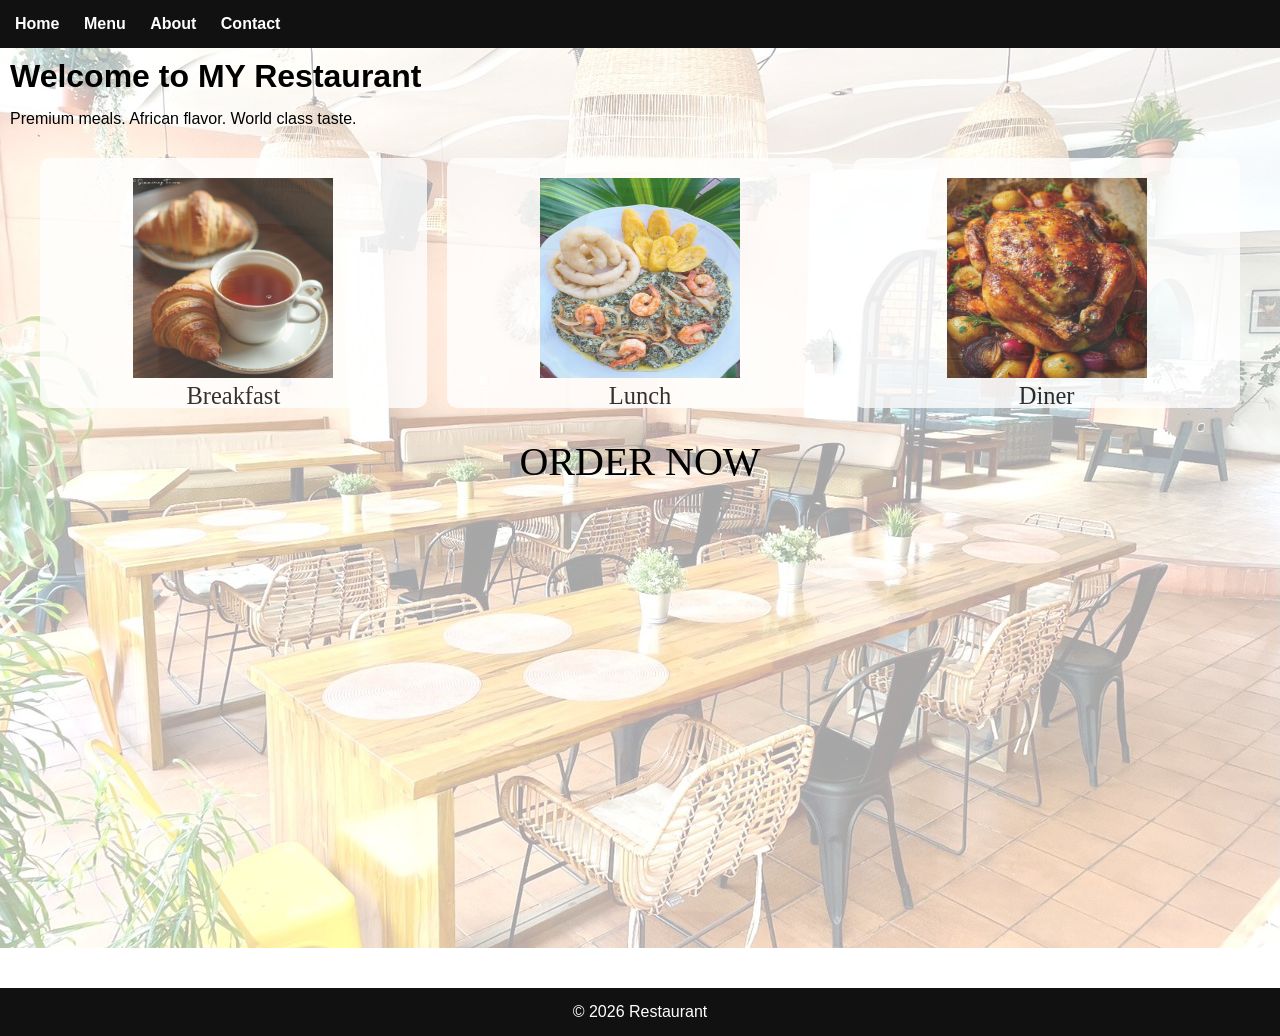
<file: index.html>
<!DOCTYPE html>
<html>
    <head>
      <title> Restaurant</title>
      <link rel="stylesheet" href="home.css">
    </head>
    <body>
        <header>
            <nav>
                <a href="index.html">Home</a>
                <a href="menu.html">Menu</a>
                <a href="about.html">About</a>
                <a href="contact.html">Contact</a>
            </nav>
        </header>

        <div class="body">
            <h1>Welcome to MY Restaurant</h1>
            <p>Premium meals. African flavor. World class taste.</p>
            <div class="container">
                <div class="box-1">
                    <a href="Breakfast.html">
                        <img src="croissant.jpeg" width="200" height="200">
                        <p style="font-family: french script mt; font-size: 1.53em;">Breakfast</p>
                    </a>
                </div>
                <div class="box-1">
                    <a href="menu.html #lunch">
                        <img src="plantain and ndole.jpeg" width="200" height="200">
                        <p style="font-family: french script mt; font-size: 1.53em;">Lunch</p>
                    </a>
                </div>
                <div class="box-1">
                    <a href="menu.html #supper">
                        <img src="roast chicken.jpeg" width="200" height="200">
                        <p style="font-family: french script mt; font-size: 1.53em;">Diner</p>
                    </a>
                </div>
            </div>
            <p style="font-family: times new roman, Arial, sans-serif; font-size: 2.5em; text-align: center;">ORDER NOW</p>
        </div>
        <footer>
            <p>© 2026  Restaurant</p>
        </footer>
    </body>
</html>
</file>
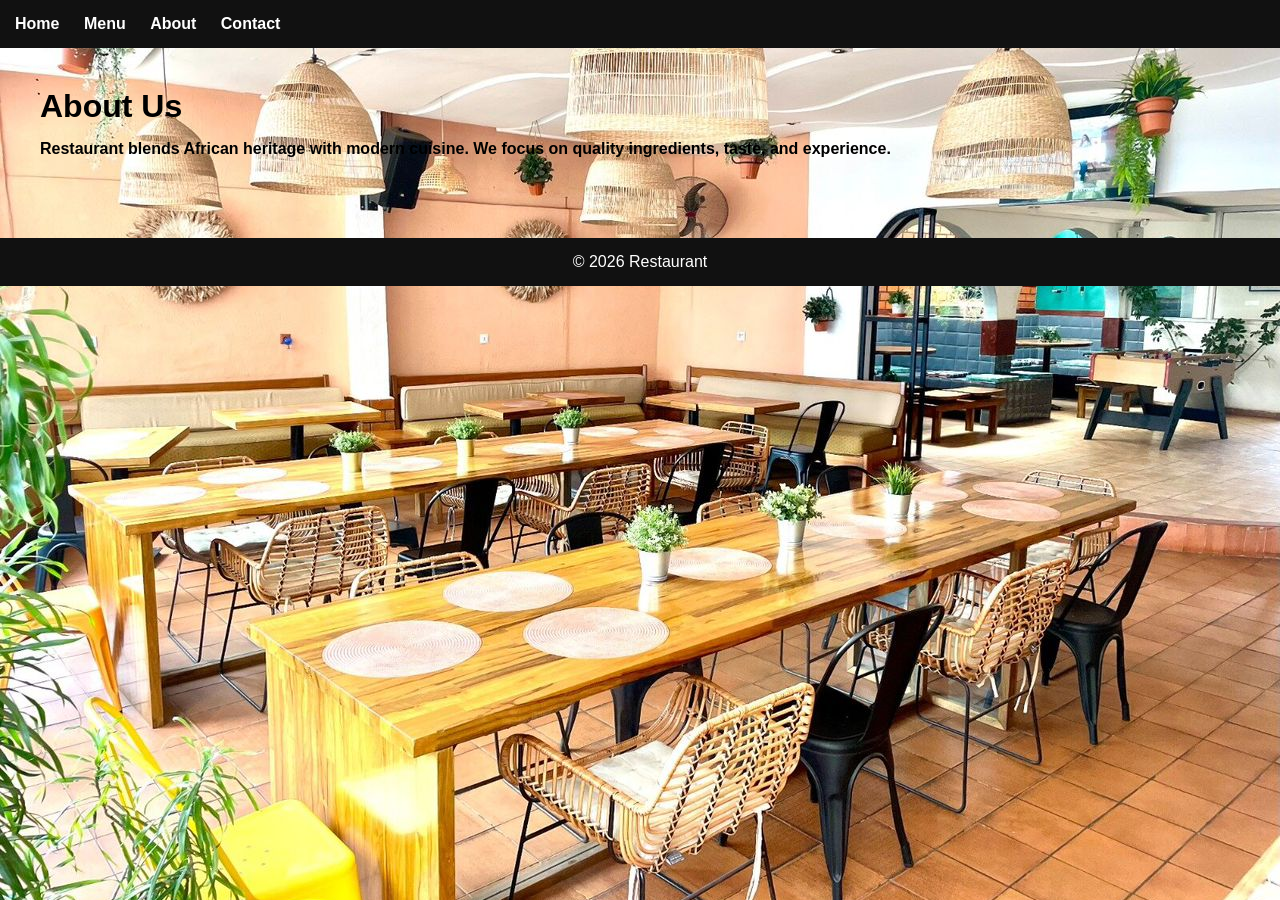
<file: about.html>
<!DOCTYPE html>
<html>
<head>
  <title>About Us</title>
  <link rel="stylesheet" href="style.css">
  <meta name="viewport" content="width=device-width, initial-scale=1.0">

</head>
<body>

<header>
  <nav>
    <a href="index.html">Home</a>
    <a href="menu.html">Menu</a>
    <a href="about.html">About</a>
    <a href="contact.html">Contact</a>
  </nav>
</header>

<div class="container">
  <h1>About Us</h1>
  <p>
     Restaurant blends African heritage with modern cuisine.
    We focus on quality ingredients, taste, and experience.
  </p>
</div>

<footer>
  <p>© 2026  Restaurant</p>
</footer>

</body>
</html>
</file>
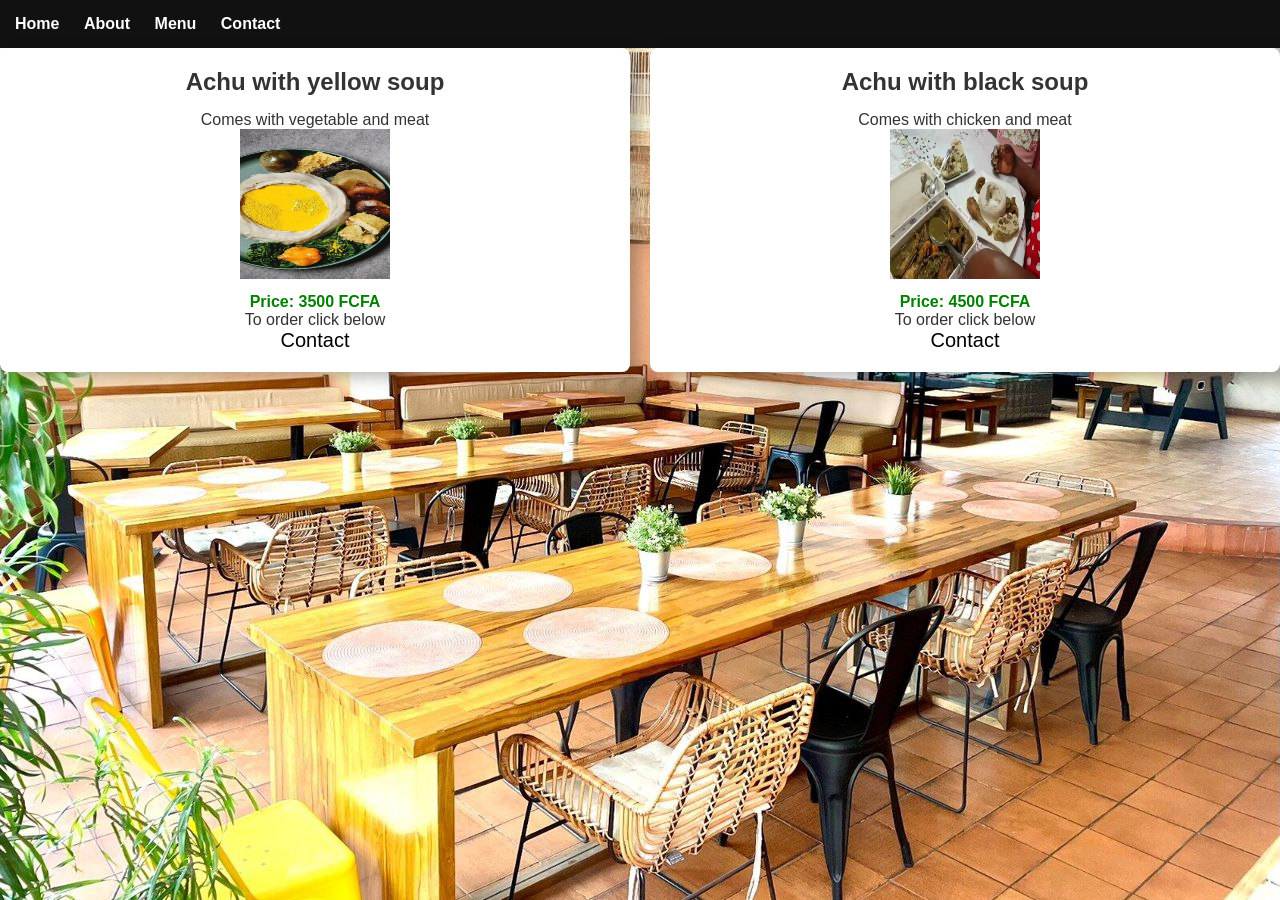
<file: achu.html>
<!DOCTYPE html>
<html>
<head>
  <title>Menu</title>
  <link rel="stylesheet" href="style.css">
  <meta name="viewport" content="width=device-width, initial-scale=1.0">

</head>
<header>
  <nav>
    <a href="index.html">Home</a>
    <a href="about.html">About</a>
    <a href="menu.html">Menu</a>
    <a href="contact.html">Contact</a>
  </nav>
</header>
<body>
    <div class="menu-grid">
        <div class="menu-item">
            <h2> Achu with yellow soup</h2>
            <p>Comes with vegetable and meat</p>
            <img src="achu.jpeg" width="150" height="150">
            <p class="price">Price: 3500 FCFA</p>
            <p>To order click below</p>
            <p class="contact"><a href="contact.html">Contact</a></p>
        </div>
        <div class="menu-item">
            <h2> Achu with black soup</h2>
            <p>Comes with chicken and meat</p>
            <img src="blacck soup.webp" width="150" height="150">
            <p class="price">Price: 4500 FCFA</p>
            <p>To order click below</p>
            <p class="contact"><a href="contact.html">Contact</a></p>
        </div>
    </div>
</body>
</html>
</file>
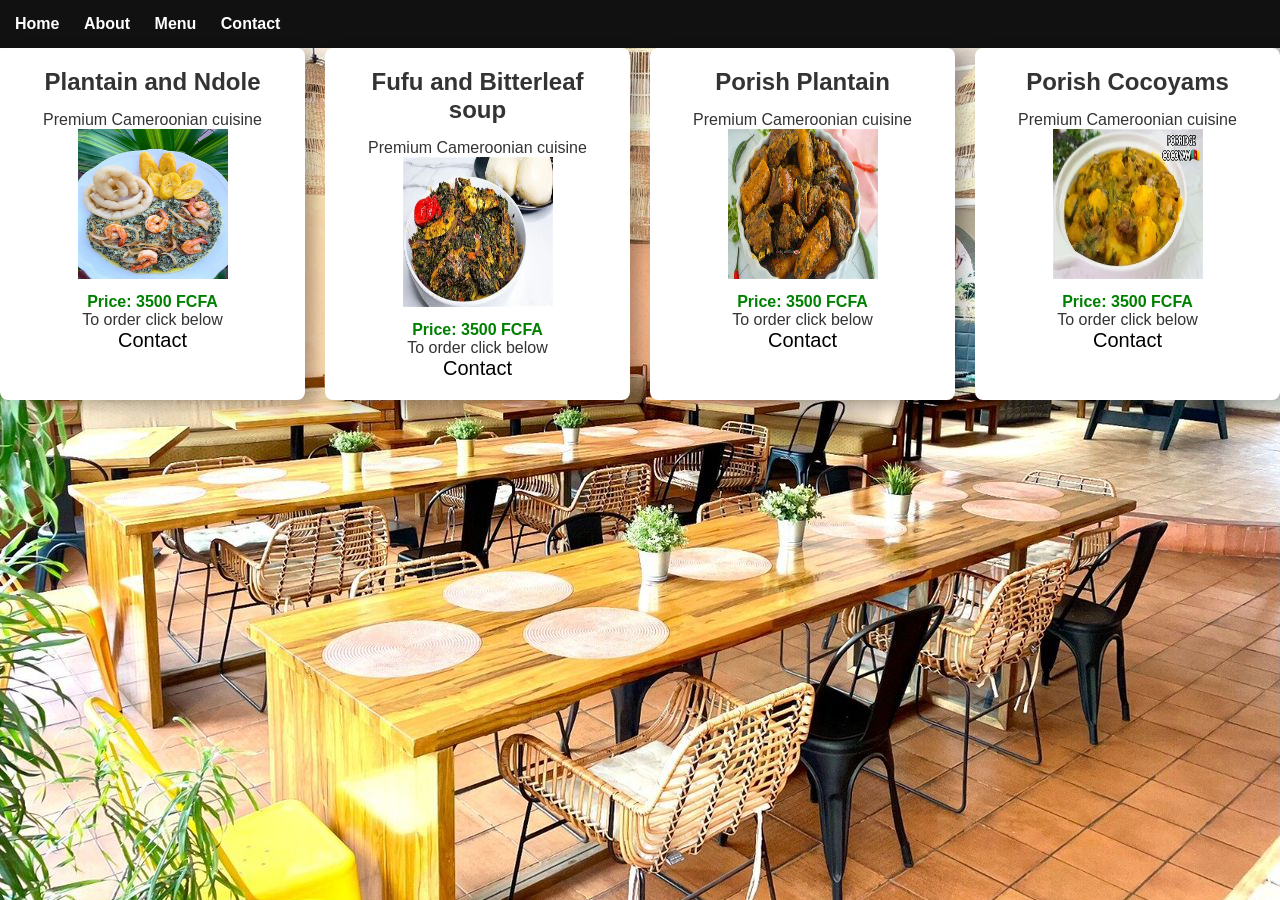
<file: Bitterleaf Delicacies.html>
<!DOCTYPE html>
<html>
<head>
  <title>Menu</title>
  <link rel="stylesheet" href="style.css">
  <meta name="viewport" content="width=device-width, initial-scale=1.0">
</head>
<header>
  <nav>
    <a href="index.html">Home</a>
    <a href="about.html">About</a>
    <a href="menu.html">Menu</a>
    <a href="contact.html">Contact</a>
  </nav>
</header>
<body>
    <div class="menu-grid">
        <div class="menu-item">
            <h2> Plantain and Ndole</h2>
            <p>Premium Cameroonian cuisine</p>
            <img src="plantain and ndole.jpeg" width="150" height="150">
            <p class="price">Price: 3500 FCFA</p>
            <p>To order click below</p>
            <p class="contact"><a href="contact.html">Contact</a></p>
        </div>
        <div class="menu-item">
            <h2> Fufu and Bitterleaf soup</h2>
            <p>Premium Cameroonian cuisine</p>
            <img src="bitterleaf.webp" width="150" height="150">
            <p class="price">Price: 3500 FCFA</p>
            <p>To order click below</p>
            <p class="contact"><a href="contact.html">Contact</a></p>
        </div>
        <div class="menu-item">
            <h2> Porish Plantain</h2>
            <p>Premium Cameroonian cuisine</p>
            <img src="porish plantain.jpg" width="150" height="150">
            <p class="price">Price: 3500 FCFA</p>
            <p>To order click below</p>
            <p class="contact"><a href="contact.html">Contact</a></p>
        </div>
        <div class="menu-item">
            <h2> Porish Cocoyams</h2>
            <p>Premium Cameroonian cuisine</p>
            <img src="porish coco.webp" width="150" height="150">
            <p class="price">Price: 3500 FCFA</p>
            <p>To order click below</p>
            <p class="contact"><a href="contact.html">Contact</a></p>
        </div>
    </div>
</body>
</html>
</file>
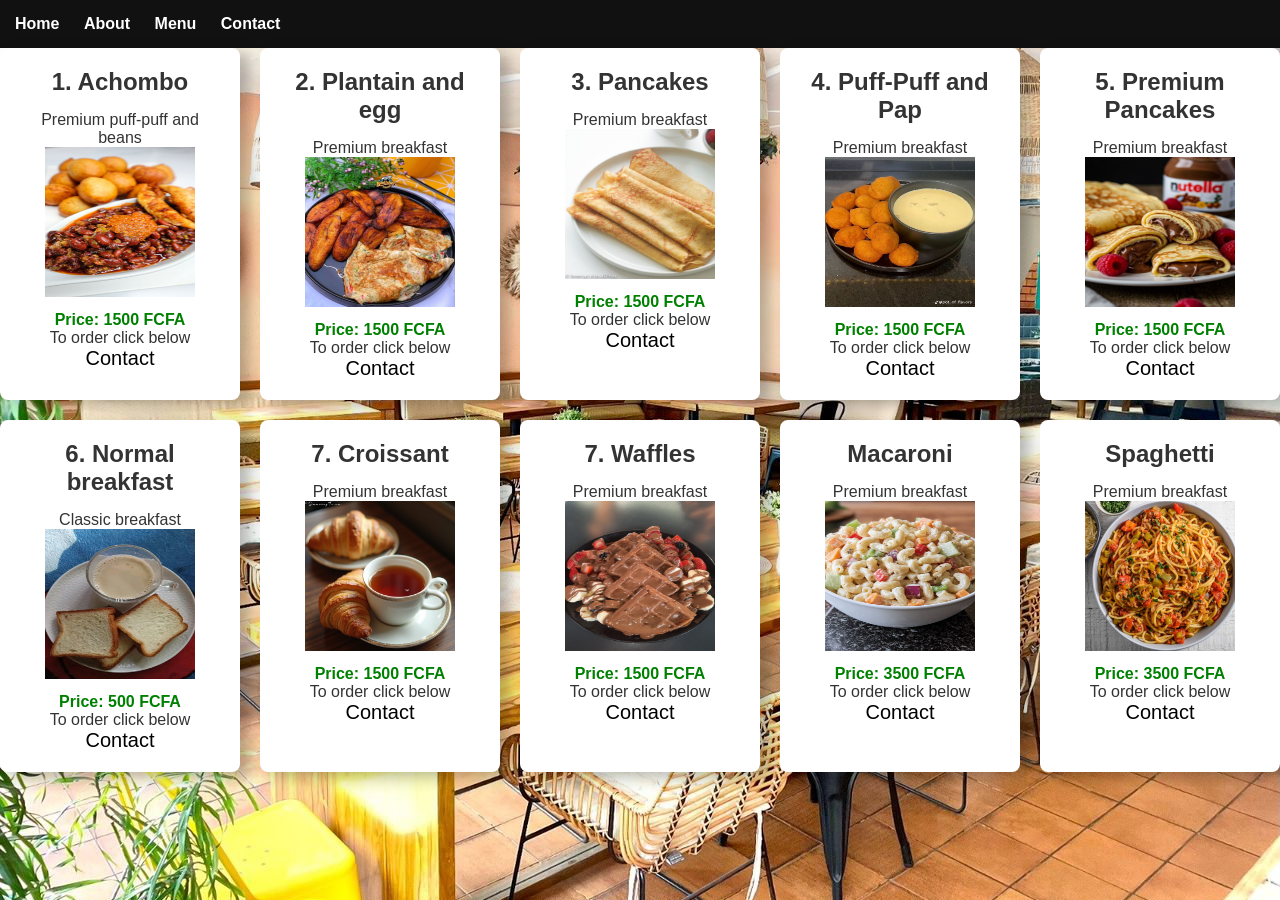
<file: Breakfast.html>
<!DOCTYPE html>
<html>
<head>
  <title>Menu</title>
  <link rel="stylesheet" href="style.css">
  <meta name="viewport" content="width=device-width, initial-scale=1.0">

</head>
<header>
  <nav>
    <a href="index.html">Home</a>
    <a href="about.html">About</a>
    <a href="menu.html">Menu</a>
    <a href="contact.html">Contact</a>
  </nav>
</header>
<body>
<div class="menu-grid">
    <div class="menu-item">
        <h2>1. Achombo</h2>
        <p>Premium puff-puff and beans</p>
        <img src="achombo.jpeg" width="150" height="150">
        <p class="price">Price: 1500 FCFA</p>
        <p>To order click below</p>
        <p class="contact"><a href="contact.html">Contact</a></p>
    </div>
    <div class="menu-item">
        <h2>2. Plantain and egg</h2>
        <p>Premium breakfast</p>
        <img src="plantain.jpeg" width="150" height="150">
        <p class="price">Price: 1500 FCFA</p>
        <p>To order click below</p>
        <p class="contact"><a href="contact.html">Contact</a></p>
    </div>
    <div class="menu-item">
        <h2>3. Pancakes</h2>
        <p>Premium breakfast</p>
        <img src="pancka.jpeg" width="150" height="150">
        <p class="price">Price: 1500 FCFA</p>
        <p>To order click below</p>
        <p class="contact"><a href="contact.html">Contact</a></p>
    </div>
    <div class="menu-item">
        <h2>4. Puff-Puff and Pap</h2>
        <p>Premium breakfast</p>
        <img src="puff x pap.jpeg" width="150" height="150">
        <p class="price">Price: 1500 FCFA</p>
        <p>To order click below</p>
        <p class="contact"><a href="contact.html">Contact</a></p>
    </div>
    <div class="menu-item">
        <h2>5. Premium Pancakes</h2>
        <p>Premium breakfast</p>
        <img src="premuim pancakes.jpeg" width="150" height="150">
        <p class="price">Price: 1500 FCFA</p>
        <p>To order click below</p>
        <p class="contact"><a href="contact.html">Contact</a></p>
    </div>
    <div class="menu-item">
        <h2>6. Normal breakfast</h2>
        <p>Classic breakfast</p>
        <img src="bread.jpeg" width="150" height="150">
        <p class="price">Price: 500 FCFA</p>
        <p>To order click below</p>
        <p class="contact"><a href="contact.html">Contact</a></p>
    </div>
    <div class="menu-item">
        <h2>7. Croissant</h2>
        <p>Premium breakfast</p>
        <img src="croissant.jpeg" width="150" height="150">
        <p class="price">Price: 1500 FCFA</p>
        <p>To order click below</p>
        <p class="contact"><a href="contact.html">Contact</a></p>
    </div>
    <div class="menu-item">
        <h2>7. Waffles</h2>
        <p>Premium breakfast</p>
        <img src="waffles.jpeg" width="150" height="150">
        <p class="price">Price: 1500 FCFA</p>
        <p>To order click below</p>
        <p class="contact"><a href="contact.html">Contact</a></p>
    </div>
    <div class="menu-item">
        <h2>Macaroni</h2>
        <p>Premium breakfast</p>
        <img src="maccoroni.jpeg" width="150" height="150">
        <p class="price">Price: 3500 FCFA</p>
        <p>To order click below</p>
        <p class="contact"><a href="contact.html">Contact</a></p>
    </div>
    <div class="menu-item">
        <h2>Spaghetti</h2>
        <p>Premium breakfast</p>
        <img src="premium spaghetti.jpeg" width="150" height="150">
        <p class="price">Price: 3500 FCFA</p>
        <p>To order click below</p>
        <p class="contact"><a href="contact.html">Contact</a></p>
    </div>
    </div>
</body>
</html>
</file>
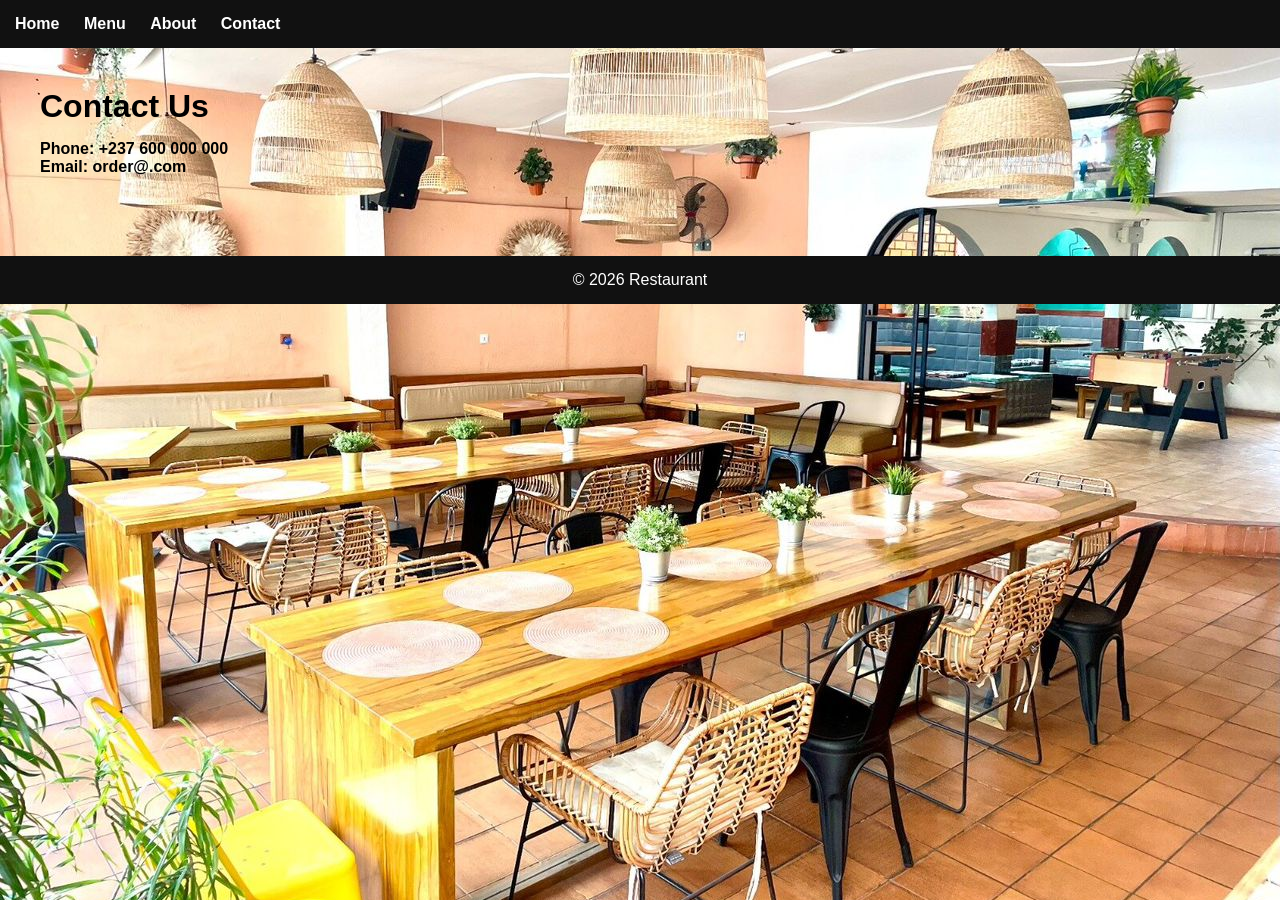
<file: contact.html>
<!DOCTYPE html>
<html>
<head>
  <title>Contact</title>
  <link rel="stylesheet" href="style.css">
  <meta name="viewport" content="width=device-width, initial-scale=1.0">

</head>
<body>

<header>
  <nav>
    <a href="index.html">Home</a>
    <a href="menu.html">Menu</a>
    <a href="about.html">About</a>
    <a href="contact.html">Contact</a>
  </nav>
</header>

<div class="container">
  <h1>Contact Us</h1>
  <p>Phone: +237 600 000 000</p>
  <p>Email: order@.com</p>
</div>

<footer>
  <p>© 2026  Restaurant</p>
</footer>

</body>
</html>
</file>
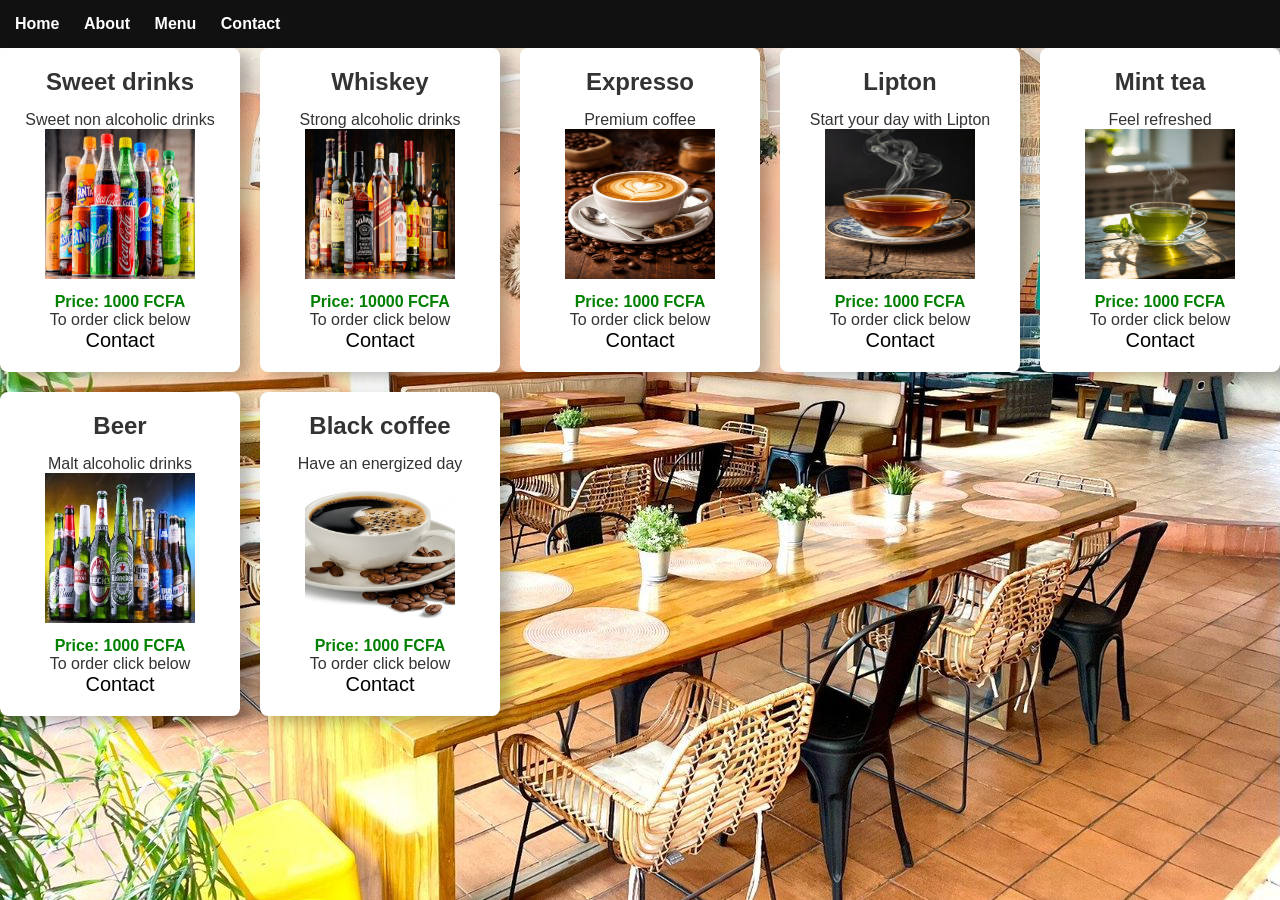
<file: drinks.html>
<!DOCTYPE html>
<html>
<head>
  <title>Menu</title>
  <link rel="stylesheet" href="style.css">
  <meta name="viewport" content="width=device-width, initial-scale=1.0">

</head>
<header>
  <nav>
    <a href="index.html">Home</a>
    <a href="about.html">About</a>
    <a href="menu.html">Menu</a>
    <a href="contact.html">Contact</a>
  </nav>
</header>
<body>
    <div class="menu-grid">
        <div class="menu-item">
            <h2> Sweet drinks</h2>
            <p>Sweet non alcoholic drinks</p>
            <img src="sweet.jpeg" width="150" height="150">
            <p class="price">Price: 1000 FCFA</p>
            <p>To order click below</p>
            <p class="contact"><a href="contact.html">Contact</a></p>
        </div>
        <div class="menu-item">
            <h2> Whiskey</h2>
            <p>Strong alcoholic drinks</p>
            <img src="whiskey.jpeg" width="150" height="150">
            <p class="price">Price: 10000 FCFA</p>
            <p>To order click below</p>
            <p class="contact"><a href="contact.html">Contact</a></p>
        </div>
        <div class="menu-item">
            <h2> Expresso</h2>
            <p>Premium coffee</p>
            <img src="rxpresso.jpeg" width="150" height="150">
            <p class="price">Price: 1000 FCFA</p>
            <p>To order click below</p>
            <p class="contact"><a href="contact.html">Contact</a></p>
        </div>
        <div class="menu-item">
            <h2> Lipton</h2>
            <p>Start your day with Lipton</p>
            <img src="lipton.jpeg" width="150" height="150">
            <p class="price">Price: 1000 FCFA</p>
            <p>To order click below</p>
            <p class="contact"><a href="contact.html">Contact</a></p>
        </div>
        <div class="menu-item">
            <h2> Mint tea</h2>
            <p>Feel refreshed</p>
            <img src="mint tea.jpeg" width="150" height="150">
            <p class="price">Price: 1000 FCFA</p>
            <p>To order click below</p>
            <p class="contact"><a href="contact.html">Contact</a></p>
        </div>
        <div class="menu-item">
            <h2> Beer</h2>
            <p>Malt alcoholic drinks</p>
            <img src="drinks.jpeg" width="150" height="150">
            <p class="price">Price: 1000 FCFA</p>
            <p>To order click below</p>
            <p class="contact"><a href="contact.html">Contact</a></p>
        </div>
        <div class="menu-item">
            <h2> Black coffee</h2>
            <p>Have an energized day</p>
            <img src="black coffe.jpeg" width="150" height="150">
            <p class="price">Price: 1000 FCFA</p>
            <p>To order click below</p>
            <p class="contact"><a href="contact.html">Contact</a></p>
        </div>
    </div>
</body>
</html>
</file>
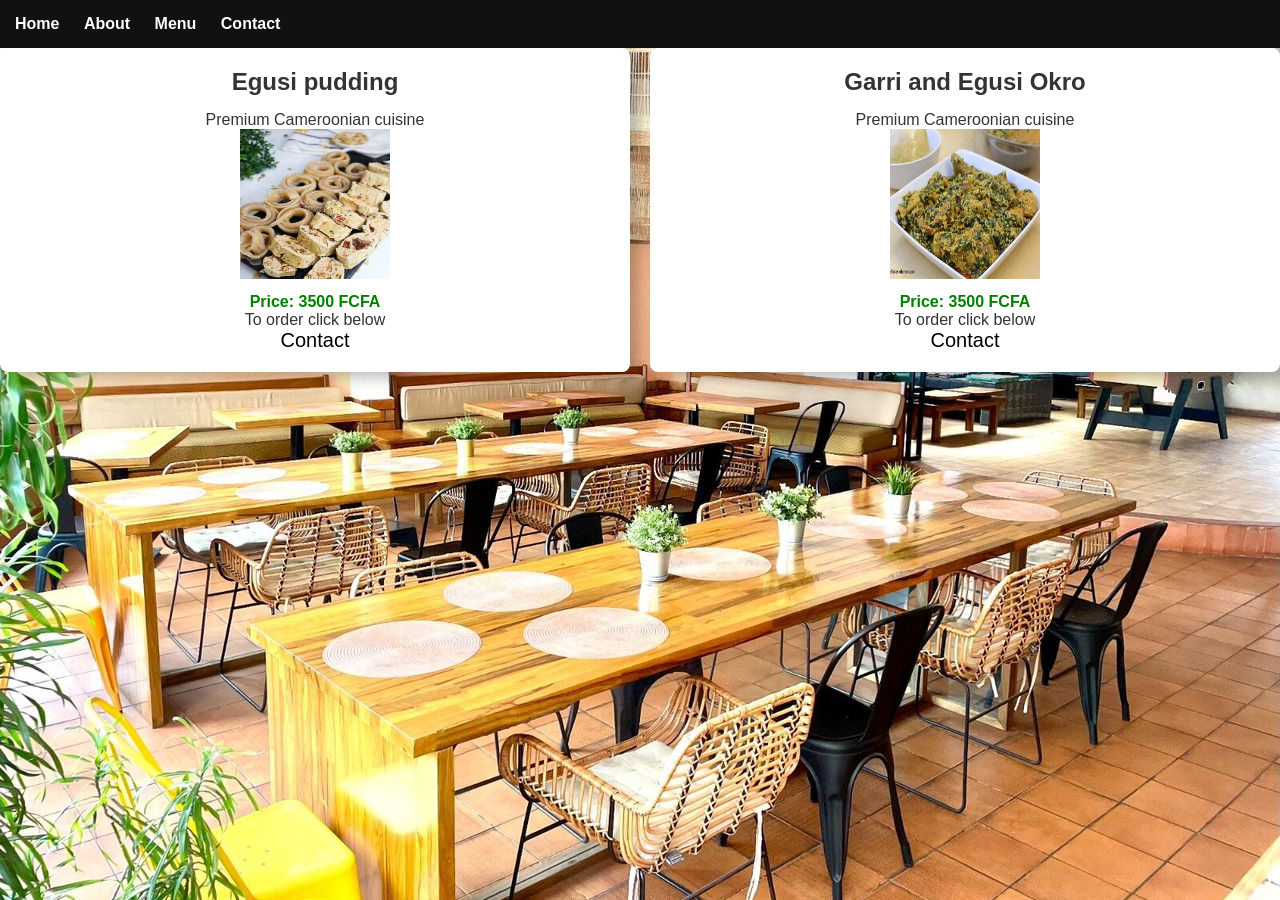
<file: egusipudding.html>
<!DOCTYPE html>
<html>
<head>
  <title>Menu</title>
  <link rel="stylesheet" href="style.css">
  <meta name="viewport" content="width=device-width, initial-scale=1.0">
</head>
<header>
  <nav>
    <a href="index.html">Home</a>
    <a href="about.html">About</a>
    <a href="menu.html">Menu</a>
    <a href="contact.html">Contact</a>
  </nav>
</header>
<body>
    <div class="menu-grid">
        <div class="menu-item">
            <h2> Egusi pudding</h2>
            <p>Premium Cameroonian cuisine</p>
            <img src="egusi and bobolo.jpeg" width="150" height="150">
            <p class="price">Price: 3500 FCFA</p>
            <p>To order click below</p>
            <p class="contact"><a href="contact.html">Contact</a></p>
        </div>
        <div class="menu-item">
            <h2> Garri and Egusi Okro</h2>
            <p>Premium Cameroonian cuisine</p>
            <img src="egusi garri.webp" width="150" height="150">
            <p class="price">Price: 3500 FCFA</p>
            <p>To order click below</p>
            <p class="contact"><a href="contact.html">Contact</a></p>
        </div>
    </div>
</body>
</html>
</file>
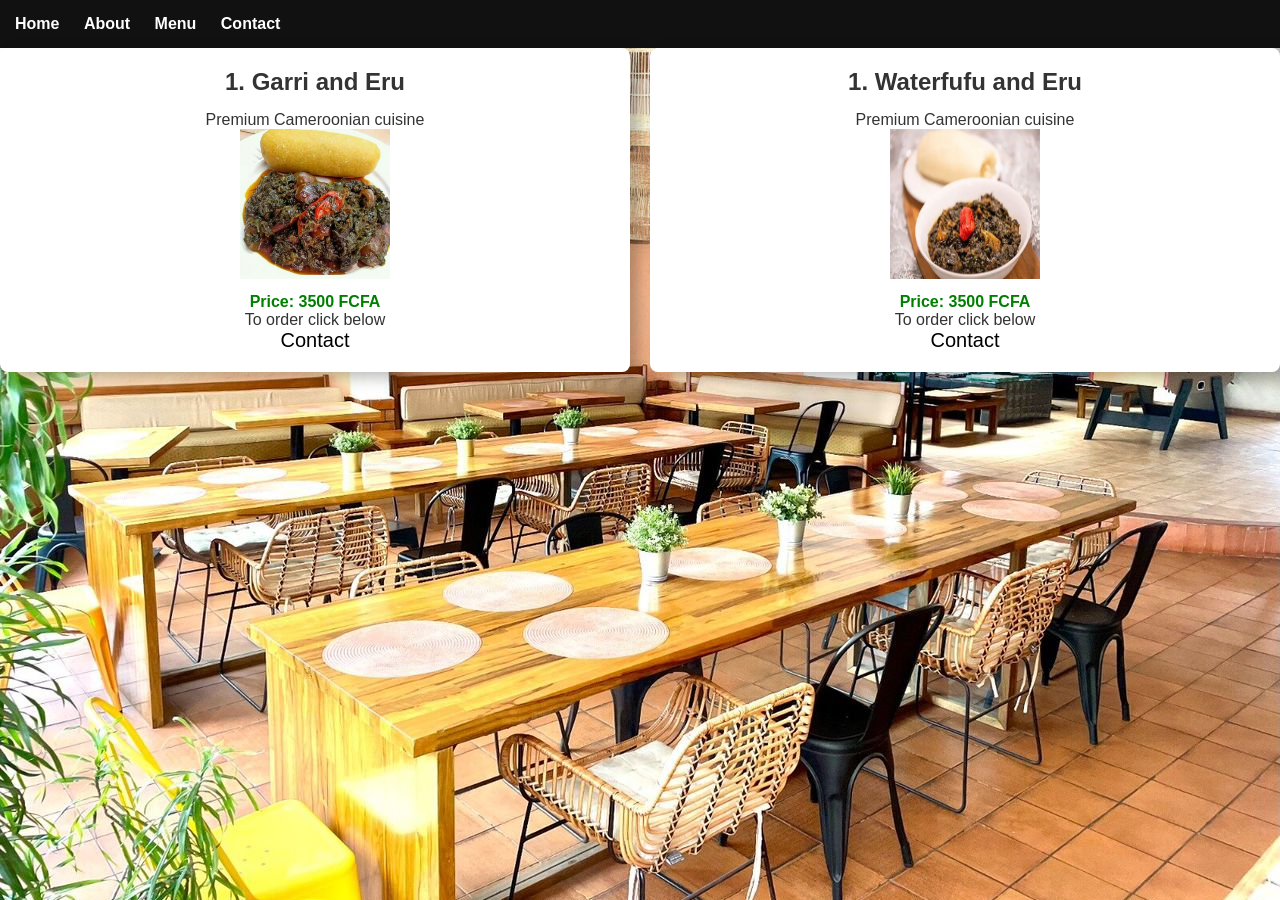
<file: eru.html>
<!DOCTYPE html>
<html>
<head>
  <title>Menu</title>
  <link rel="stylesheet" href="style.css">
  <meta name="viewport" content="width=device-width, initial-scale=1.0">
</head>
<header>
  <nav>
    <a href="index.html">Home</a>
    <a href="about.html">About</a>
    <a href="menu.html">Menu</a>
    <a href="contact.html">Contact</a>
  </nav>
</header>
<body>
    <div class="menu-grid">
        <div class="menu-item">
            <h2>1. Garri and Eru</h2>
            <p>Premium Cameroonian cuisine</p>
            <img src="garri and eru.jpeg" width="150" height="150">
            <p class="price">Price: 3500 FCFA</p>
            <p>To order click below</p>
            <p class="contact"><a href="contact.html">Contact</a></p>
        </div>
        <div class="menu-item">
            <h2>1. Waterfufu and Eru</h2>
            <p>Premium Cameroonian cuisine</p>
            <img src="waterfufu.webp" width="150" height="150">
            <p class="price">Price: 3500 FCFA</p>
            <p>To order click below</p>
            <p class="contact"><a href="contact.html">Contact</a></p>
        </div>
    </div>
</body>
</html>
</file>
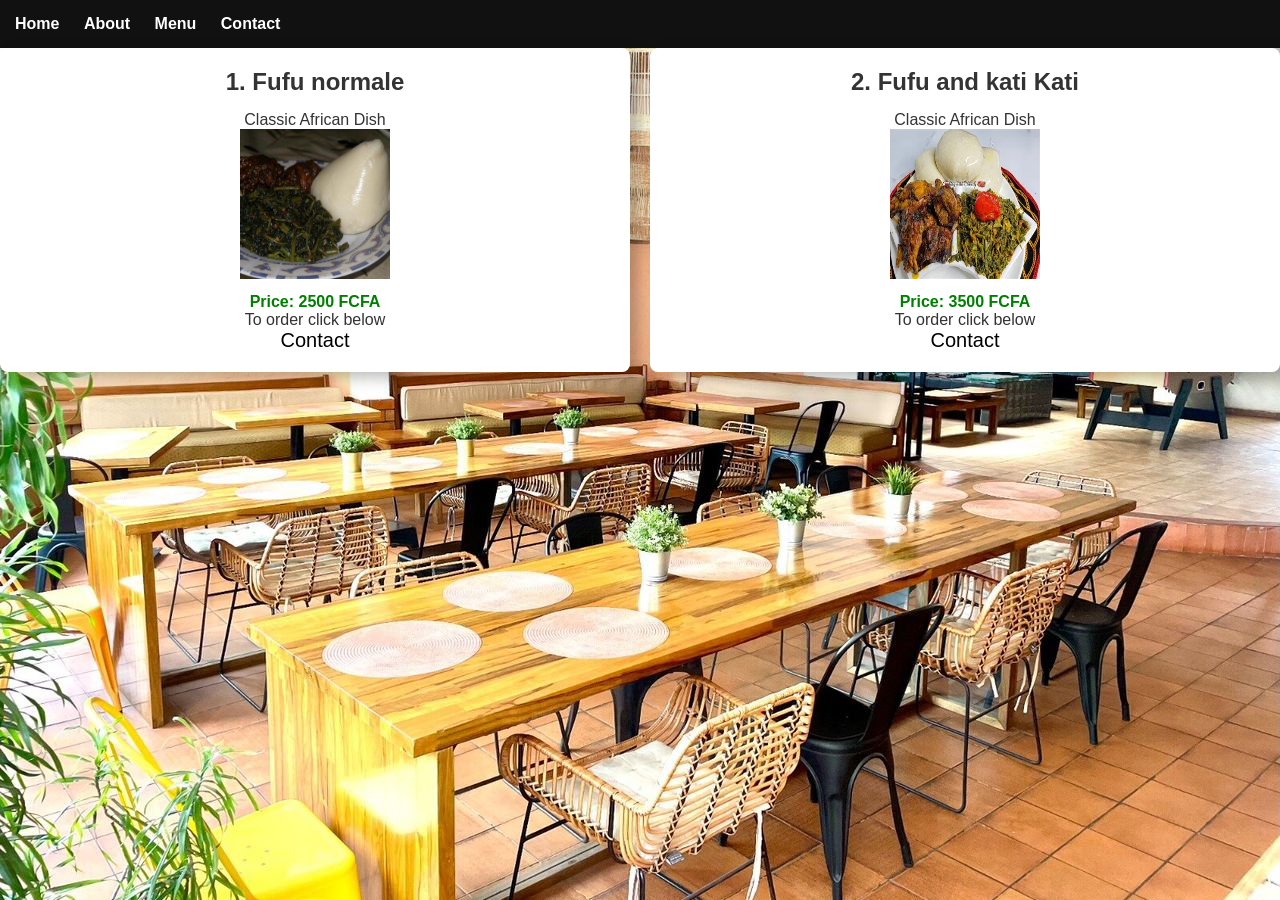
<file: fufu.html>
<!DOCTYPE html>
<html>
<head>
  <title>Menu</title>
  <link rel="stylesheet" href="style.css">
  <meta name="viewport" content="width=device-width, initial-scale=1.0">

</head>
<header>
  <nav>
    <a href="index.html">Home</a>
    <a href="about.html">About</a>
    <a href="menu.html">Menu</a>
    <a href="contact.html">Contact</a>
  </nav>
</header>
<body>
    <div class="menu-grid">
        <div class="menu-item">
            <h2>1. Fufu normale</h2>
            <p>Classic African Dish</p>
            <img src="cheap fufu.jpeg" width="150" height="150">
            <p class="price">Price: 2500 FCFA</p>
            <p>To order click below</p>
            <p class="contact"><a href="contact.html">Contact</a></p>
        </div> 
        <div class="menu-item">
            <h2>2. Fufu and kati Kati</h2>
            <p>Classic African Dish</p>
            <img src="fufu.webp" width="150" height="150">
            <p class="price">Price: 3500 FCFA</p>
            <p>To order click below</p>
            <p class="contact"><a href="contact.html">Contact</a></p>
        </div>  

        
    </div>
</body>
</html>
</file>
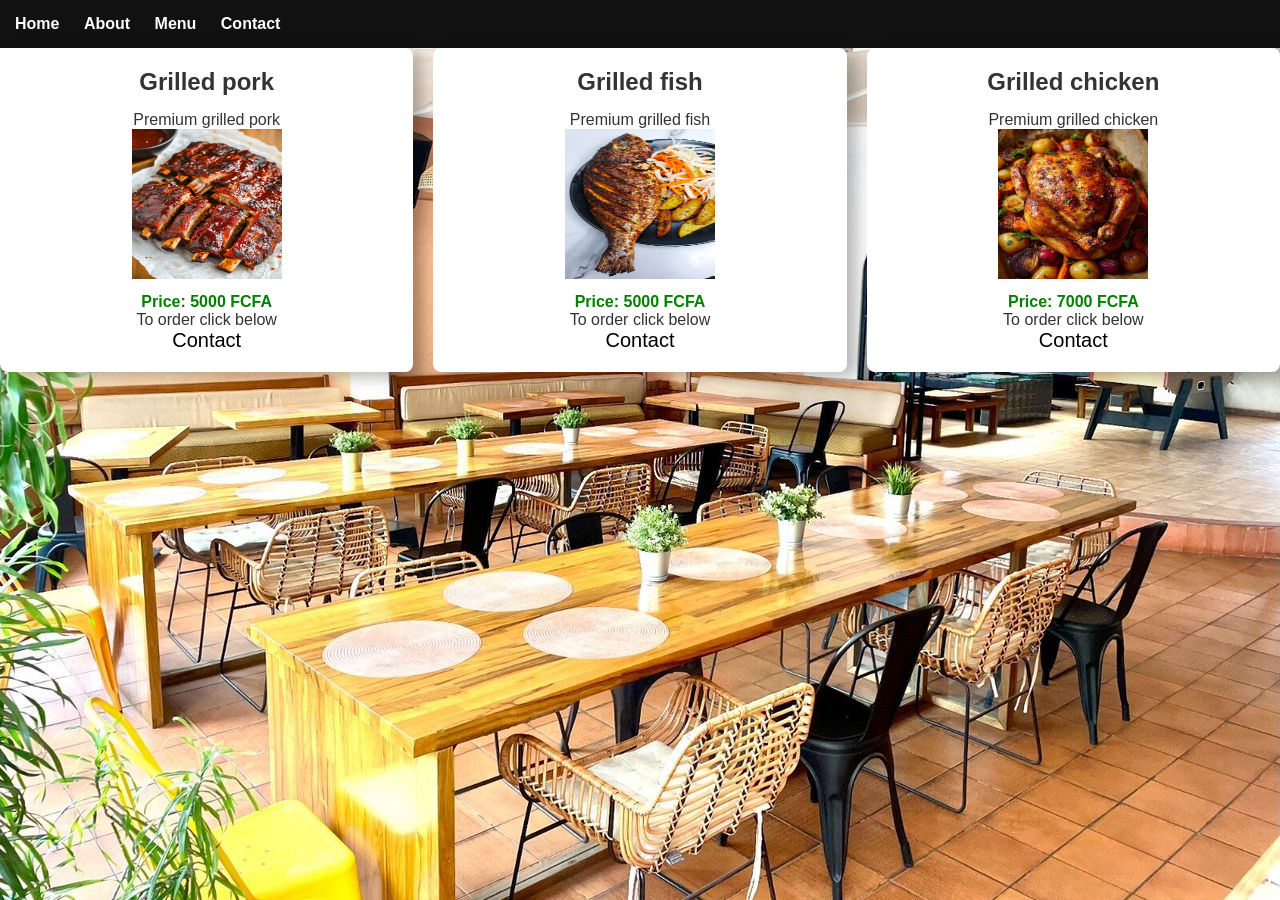
<file: grilled.html>
<!DOCTYPE html>
<html>
<head>
  <title>Menu</title>
  <link rel="stylesheet" href="style.css">
  <meta name="viewport" content="width=device-width, initial-scale=1.0">
</head>
<header>
  <nav>
    <a href="index.html">Home</a>
    <a href="about.html">About</a>
    <a href="menu.html">Menu</a>
    <a href="contact.html">Contact</a>
  </nav>
</header>
<body>
    <div class="menu-grid">
        <div class="menu-item">
            <h2> Grilled pork</h2>
            <p>Premium grilled pork</p>
            <img src="grilled pork.jpeg" width="150" height="150">
            <p class="price">Price: 5000 FCFA</p>
            <p>To order click below</p>
            <p class="contact"><a href="contact.html">Contact</a></p>
        </div>
        <div class="menu-item">
            <h2> Grilled fish</h2>
            <p>Premium grilled fish</p>
            <img src="rilled fish.jpeg" width="150" height="150">
            <p class="price">Price: 5000 FCFA</p>
            <p>To order click below</p>
            <p class="contact"><a href="contact.html">Contact</a></p>
        </div>
        <div class="menu-item">
            <h2> Grilled chicken</h2>
            <p>Premium grilled chicken</p>
            <img src="roast chicken.jpeg" width="150" height="150">
            <p class="price">Price: 7000 FCFA</p>
            <p>To order click below</p>
            <p class="contact"><a href="contact.html">Contact</a></p>
        </div>
    </div>
</body>
</html>
</file>
<file: home.css>
* {
	margin: 0;
	padding: 0;
	box-sizing: border-box;
	font-family: Arial, sans-serif;
}

.body {
	min-height: 100vh;
	position: relative;
	padding: 10px;
}

.body::before {
	content: '';
	background-image: url("restau.jpeg");
	background-repeat: no-repeat;
	background-size: cover;
	background-position: center;
	position: absolute;
	top: 0;
	left: 0;
	right: 0;
	bottom: 0;
	opacity: 0.35;
}

header {
  background: #111;
  padding: 15px;
}

nav a {
  color: white;
  margin-right: 20px;
  text-decoration: none;
  font-weight: bold;
}

nav a:hover {
  color: orange;
}

h1, h2 {
	position: relative;
	margin-bottom: 15px;
}

div, p {
	position: relative;
}

.container {
	display: grid;
	grid-template-rows: 250px;
	grid-template-columns: repeat(3, 2fr);
	gap: 20px;
	justify-content: center;
	align-content: center;
	text-align: center;
	margin: 30px;

.box-1 {
	background: #ffffff;	
	padding: 20px;
	opacity: 0.79;
	transition: .5s;
	border-radius: 10px;
}

.box-1 a {
	text-decoration: none;
	color: black;
}
}

.box-1:hover {
	opacity: 1;
	transition: .5s;
    background: linear-gradient(360deg, orange, transparent);
}

footer {
  background: #111;
  color: white;
  text-align: center;
  padding: 15px;
  margin-top: 40px;
}
</file>
<file: style.css>
* {
  margin: 0;
  padding: 0;
  box-sizing: border-box;
  font-family: Arial, sans-serif;
}

body {
  background: #f8f8f8;
  color: #333;
  background-image: url('restau.jpeg');
  background-size: cover;
  background-repeat: no-repeat;
  background-attachment: fixed;
}

header {
  background: #111;
  padding: 15px;
}

nav a {
  color: white;
  margin-right: 20px;
  text-decoration: none;
  font-weight: bold;
}

nav a:hover {
  color: orange;
}

.container {
  padding: 40px;
  color: black;
  font-weight: 900;
  font-family: Cambria, Cochin, Georgia, Times, 'Times New Roman', serif; 
}

h1, h2 {
  margin-bottom: 15px;
}

.menu-grid {
  display: grid;
  grid-template-columns: repeat(auto-fit, minmax(200px, 1fr));
  gap: 20px;
}

.menu-item {
  background: white;
  padding: 20px;
  border-radius: 8px;
  text-align: center;
  box-shadow: 10px 5px 15px #00000047;
}

.menu-item a {
  text-decoration: none;
  color: black;
}

.menu-item:hover {
  background: #ffe8c8;
  cursor: pointer;
}

footer {
  background: #111;
  color: white;
  text-align: center;
  padding: 15px;
  margin-top: 40px;
}

.call-btn {
  display: inline-block;
  margin-top: 20px;
  background: orange;
  padding: 12px 20px;
  color: black;
  text-decoration: none;
  font-weight: bold;
  border-radius: 5px;
}
.price {
  color: green;
  font-weight: bold;
  margin-top: 10px;
}
.contact{
    font-family: 'Gill Sans', 'Gill Sans MT', Calibri, 'Trebuchet MS', sans-serif;
    font-weight: 200;
    font-size: 20px;
}
</file>
